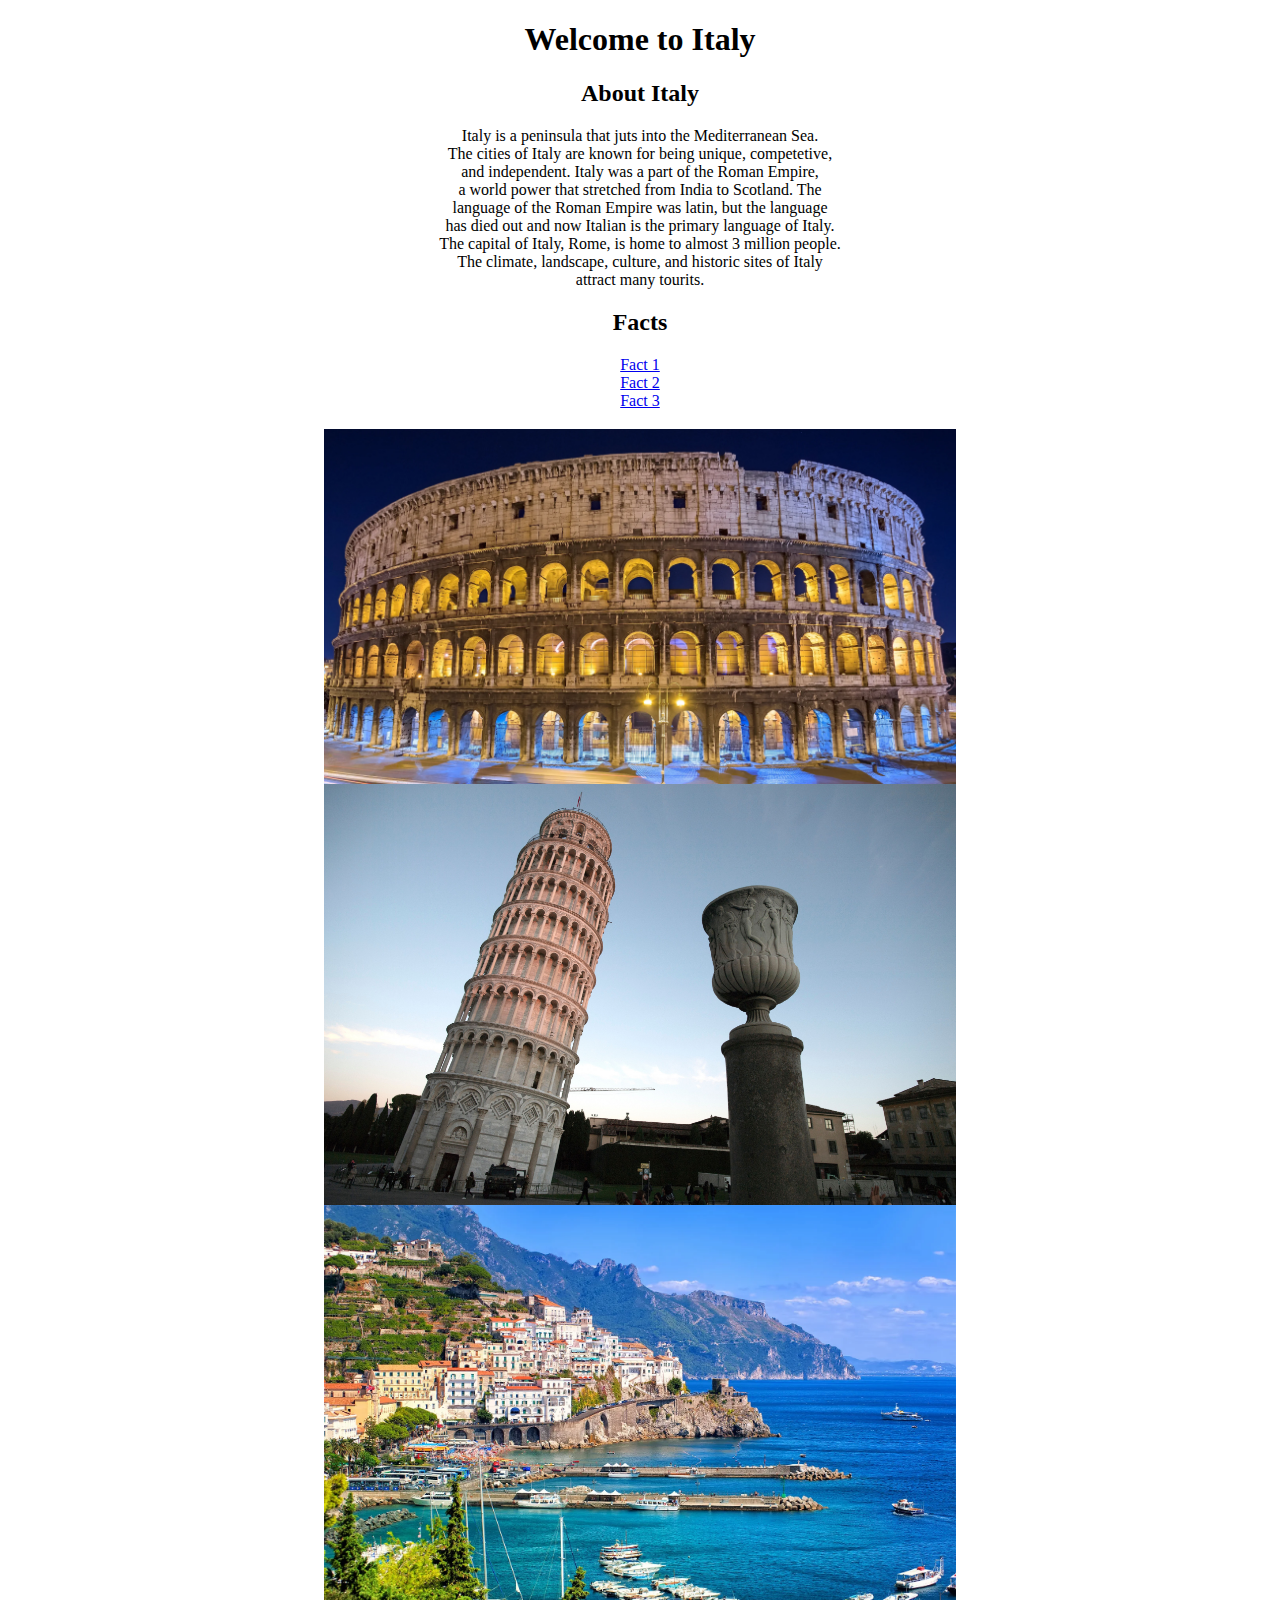
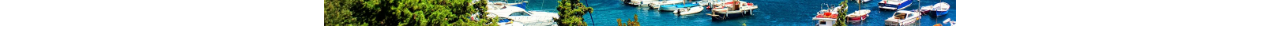
<file: index.html>
<!DOCTYPE html>



<html>
    <head>
        <title>
            My Website
        </title>

        <link rel="stylesheet" href="styles.css">
    </head>

    <body>

        <div>

        
        <h1>
           Welcome to Italy
        </h1>

        <h2>
            About Italy
        </h2>
        <p>
            Italy is a peninsula that juts into the Mediterranean Sea. <br>
            The cities of Italy are known for being unique, competetive, <br>
            and independent. Italy was a part of the Roman Empire, <br>
            a world power that stretched from India to Scotland. The <br>
            language of the Roman Empire was latin, but the language <br>
            has died out and now Italian is the primary language of Italy. <br>
            The capital of Italy, Rome, is home to almost 3 million people. <br>
            The climate, landscape, culture, and historic sites of Italy <br>
            attract many tourits. 

        <h2>
            Facts
        </h2>


        <ul style="list-style: none;" class="ul">
            
            <li><a href="fact1.html">Fact 1</a></li>
            <li><a href="fact2.html">Fact 2</a></li>
            <li><a href="fact3.html">Fact 3</a></li>
    
            </ul>

        </div>
       
    
        <!--how can I get to other html pages? use an anchor tag to navigate away to new files.-->



        <img src="Images/italy 2.webp" alt="" class="col">

        <img src="Images/italy 2.jpg" alt="" class="pisa">

        <img src="Images/italy 3.webp" alt="" class="water">


       


    </body>



</html>
</file>
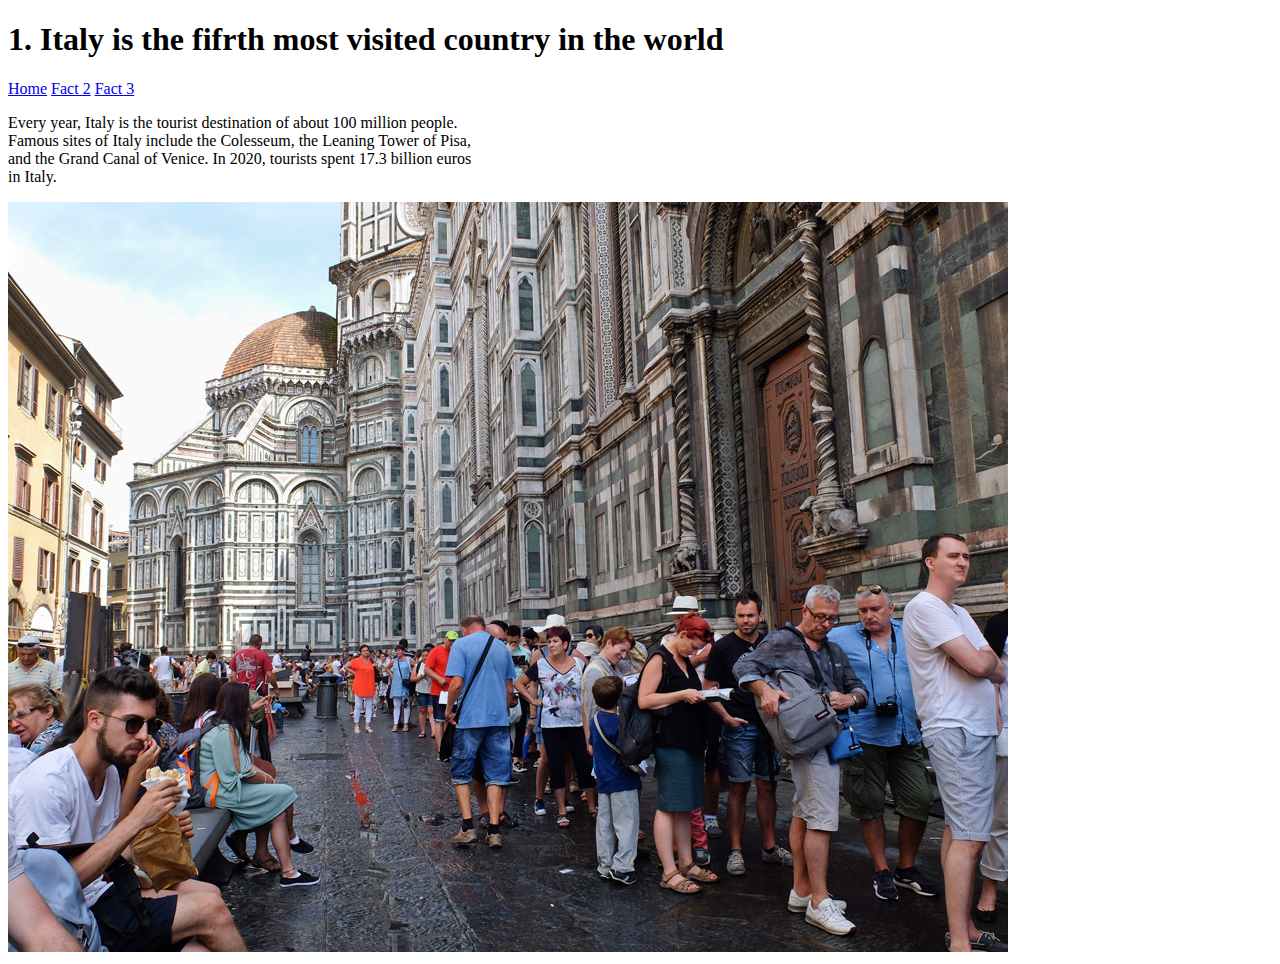
<file: fact1.html>
<!DOCTYPE html>

<html>

    <head>

        <title>
            Fact 1
        </title>
    </head>

    <body>
        <h1>
            1. Italy is the fifrth most visited country in the world
        </h1>


        <a href="index.html">Home</a>
        <a href="fact2.html">Fact 2</a>
        <a href="fact3.html">Fact 3</a>

        <p>
            Every year, Italy is the tourist destination of about 100 million people. <br>
            Famous sites of Italy include the Colesseum, the Leaning Tower of Pisa, <br>
            and the Grand Canal of Venice. In 2020, tourists spent 17.3 billion euros <br>
            in Italy.
        </p>



        <img src="Images/tourism.jpg" alt="">

  
    </body>

   
</html>
</file>
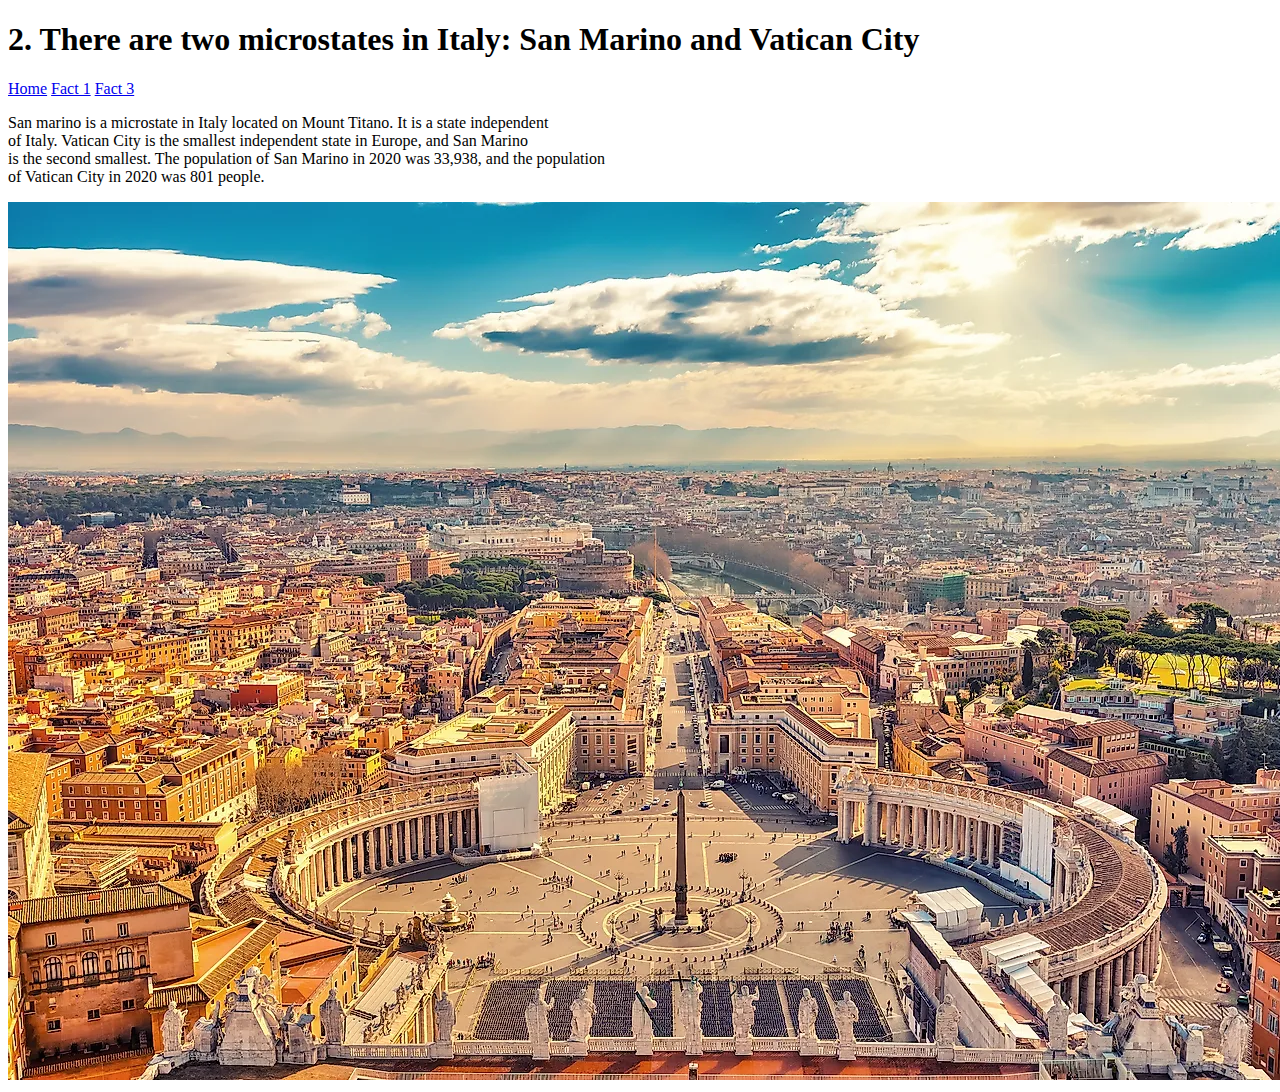
<file: fact2.html>
<!DOCTYPE html>

<html>

    <head>
        <title>
            Fact 2
        </title>
    </head>
    
    
    <body>
        <h1>
            2. There are two microstates in Italy: San Marino and Vatican City
        </h1>

        <a href="index.html">Home</a>
        <a href="fact1.html">Fact 1</a>
        <a href="fact3.html">Fact 3</a>

        <p>
            San marino is a microstate in Italy located on Mount Titano. It is a state independent <br>
            of Italy. Vatican City is the smallest independent state in Europe, and San Marino <br>
            is the second smallest. The population of San Marino in 2020 was 33,938, and the population <br>
            of Vatican City in 2020 was 801 people. 
        </p>

        <img src="Images/vatican.webp" alt="">

    </body>
   
</html>
</file>
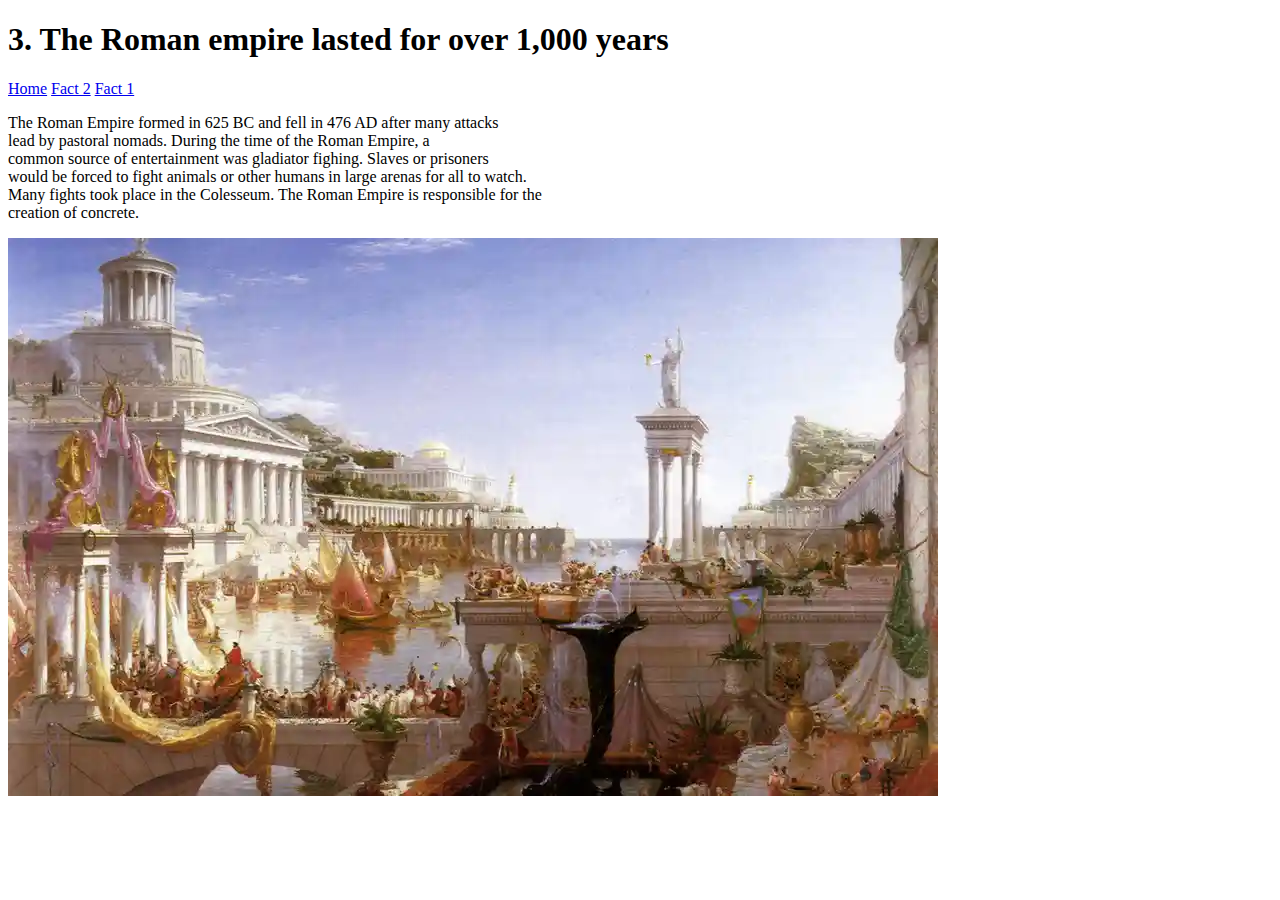
<file: fact3.html>
<!DOCTYPE html>

<html>
    <head>
        <title>
            Fact 3
        </title>
    </head>
   
    <body>

        <h1>
            3. The Roman empire lasted for over 1,000 years
        </h1>

        <a href="index.html">Home</a>
         <a href="fact2.html">Fact 2</a>
        <a href="fact1.html">Fact 1</a>

        <p>
            The Roman Empire formed in 625 BC and fell in 476 AD after many attacks <br>
            lead by pastoral nomads. During the time of the Roman Empire, a <br>
            common source of entertainment was gladiator fighing. Slaves or prisoners <br>
            would be forced to fight animals or other humans in large arenas for all to watch. <br>
            Many fights took place in the Colesseum. The Roman Empire is responsible for the <br>
            creation of concrete.
        </p>
    
        <img src="Images/roman.webp" alt="">

    </body>

</html>
</file>
<file: styles.css>
.col{
    display: block;
    margin-left: auto;
    margin-right: auto;
    width: 50%;
}


.pisa{
    display: block;
    margin-left: auto;
    margin-right: auto;
    width: 50%;
}


.water{
    display: block;
    margin-left: auto;
    margin-right: auto;
    width: 50%;
}


.ul {
    list-style: none;
    padding: 0%;
    margin: 0%;
    margin-bottom: 3%;
}

div {
    text-align: center;
    width: 50%;
    margin: auto;
}
</file>
